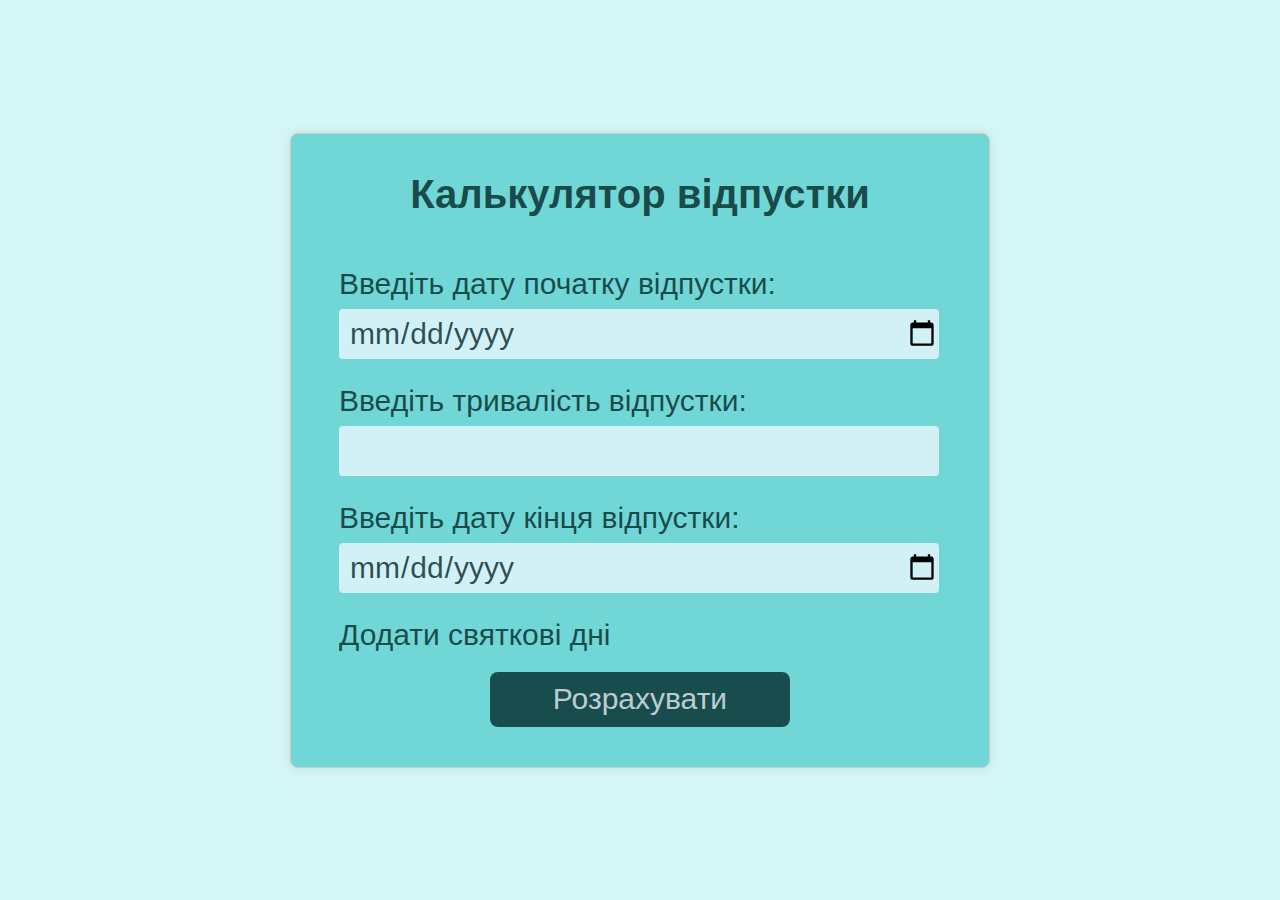
<file: index.html>
<!DOCTYPE html>
<html lang="uk">
  <head>
    <meta charset="UTF-8" />
    <meta name="viewport" content="width=device-width, initial-scale=1.0" />
    <title>Відпустка</title>
    <link rel="stylesheet" href="./style.css" />
  </head>
  <body>
    <form action="" class="main-form" name="first-form">
      <h1>Калькулятор відпустки</h1>
      <div class="content">
        <label for="date-start">Введіть дату початку відпустки: </label
        ><input type="date" name="date-start" id="date-start" />
        <label for="duration">Введіть тривалість відпустки: </label>
        <input type="number" name="duration" id="duration" />
        <label for="date-end">Введіть дату кінця відпустки: </label
        ><input type="date" name="date-end" id="date-end" />
        <a href="./holidays.html">Додати святкові дні</a>
      </div>

      <button type="button" onclick="calculateVacation()">Розрахувати</button>
    </form>
    <script src="./main.js"></script>
  </body>
</html>
</file>
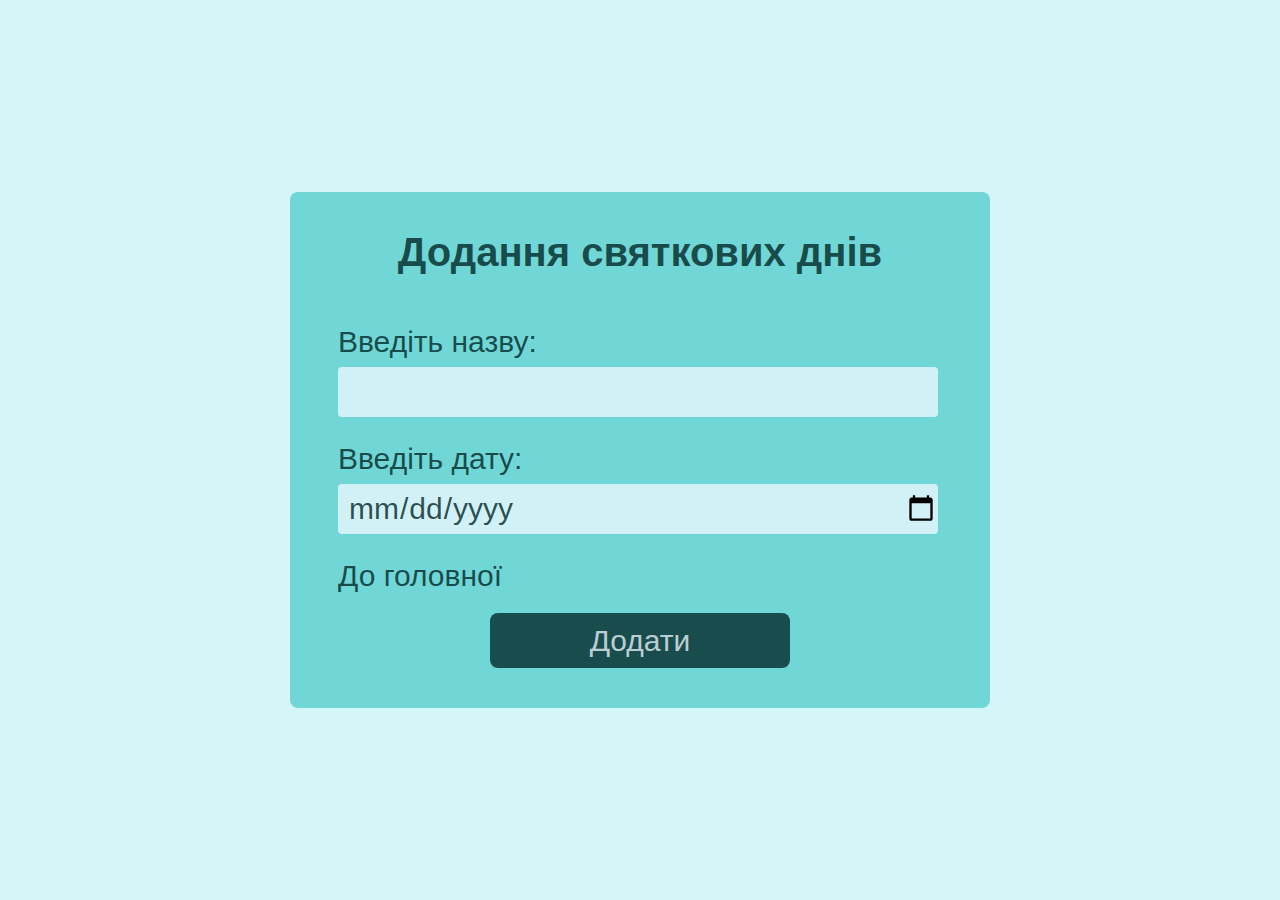
<file: holidays.html>
<!DOCTYPE html>
<html lang="uk">
  <head>
    <meta charset="UTF-8" />
    <meta name="viewport" content="width=device-width, initial-scale=1.0" />
    <title>Відпустка</title>
    <link rel="stylesheet" href="./style.css" />
  </head>
  <body>
    <form action="" class="holiday-form">
      <h1>Додання святкових днів</h1>
      <div class="content">
        <label for="holiday-name">Введіть назву: </label
        ><input type="text" name="holiday-name" id="holiday-name" required />
        <label for="date-holiday">Введіть дату: </label
        ><input type="date" name="date-holiday" id="date-holiday" required />

        <a href="./index.html">До головної</a>
      </div>

      <button type="button" onclick="addingHoliday()">Додати</button>
    </form>
    <script src="./main.js"></script>
  </body>
</html>
</file>
<file: style.css>
:root {
  --dark-color: rgba(5, 44, 44, 0.815);
  --light-color: rgba(240, 248, 255, 0.767);
  --hover-color: rgba(5, 44, 44, 0.521);
  --background-form-color: rgba(90, 206, 206, 0.815);
}

* {
  margin: 0;
  padding: 0;
  font-family: Verdana, Geneva, Tahoma, sans-serif;
  font-size: 30px;
  box-sizing: border-box;
}

body {
  display: flex;
  justify-content: center;
  align-items: center;
  min-height: 100vh;
  color: var(--dark-color);
  background-color: rgba(175, 238, 238, 0.527);
}

.main-form {
  width: 700px;
  border: 1px solid #ccc;
  padding: 20px;
  border-radius: 8px;
  box-shadow: 0 0 10px rgba(0, 0, 0, 0.1);
  background-color: var(--background-form-color);
}

.holiday-form {
  background-color: var(--background-form-color);
  border-radius: 8px;
  width: 700px;
  padding: 20px;
}
h1 {
  font-size: 40px;
  text-align: center;
  margin-top: 18px;
  margin-bottom: 50px;
}

input {
  display: block;
  margin-bottom: 25px;
  margin-top: 8px;
  border: none;
  color: var(--dark-color);
  border-radius: 4px;
  background-color: var(--light-color);
  width: 600px;
  height: 50px;
  padding-left: 10px;
}

#date-holiday {
  width: 600px;
}
.content {
  margin-left: 28px;
}

button {
  display: block;
  margin: 20px auto;
  color: var(--dark-color);
  border: none;
  background-color: var(--dark-color);
  color: var(--light-color);
  border-radius: 8px;
  height: 55px;
  width: 300px;
}

button:hover {
  cursor: pointer;
  color: azure;
  background-color: var(--hover-color);
}

a {
  text-decoration: none;
  color: var(--dark-color);
}

a:hover {
  color: var(--hover-color);
}
</file>
